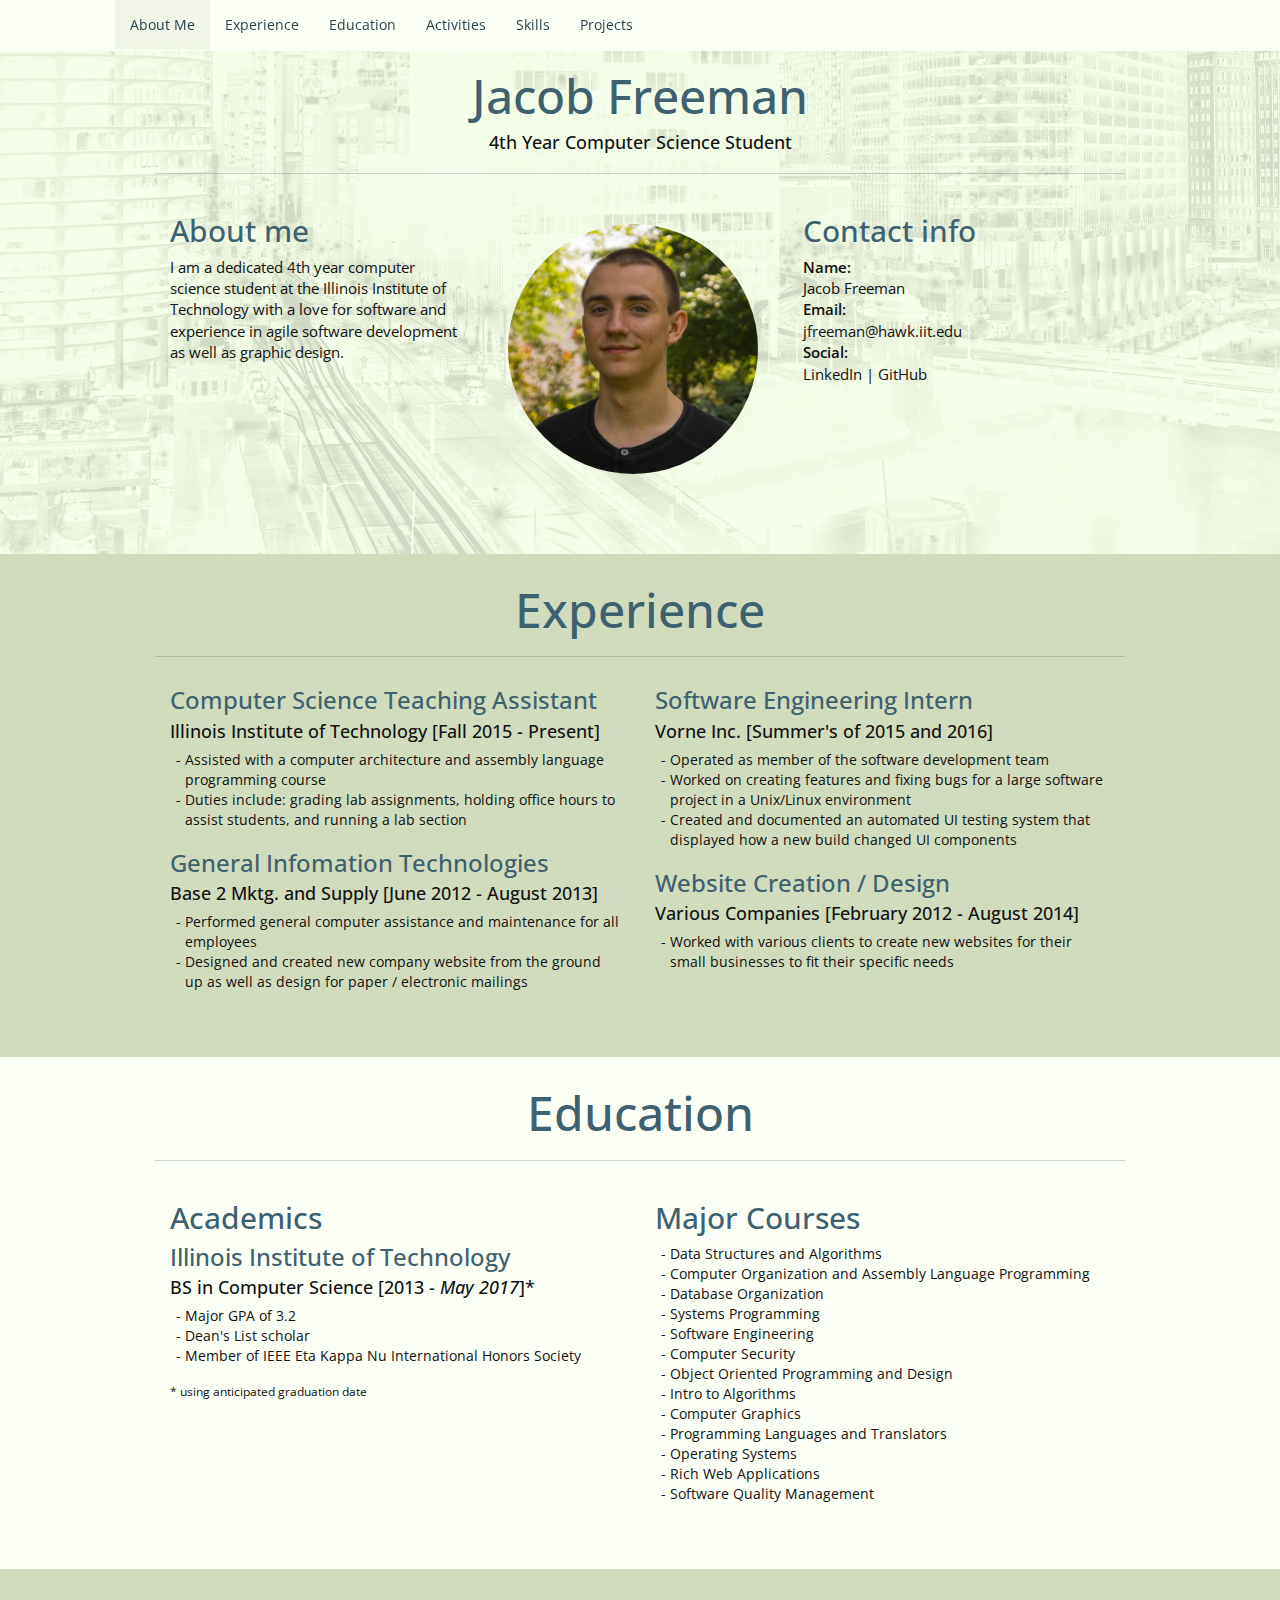
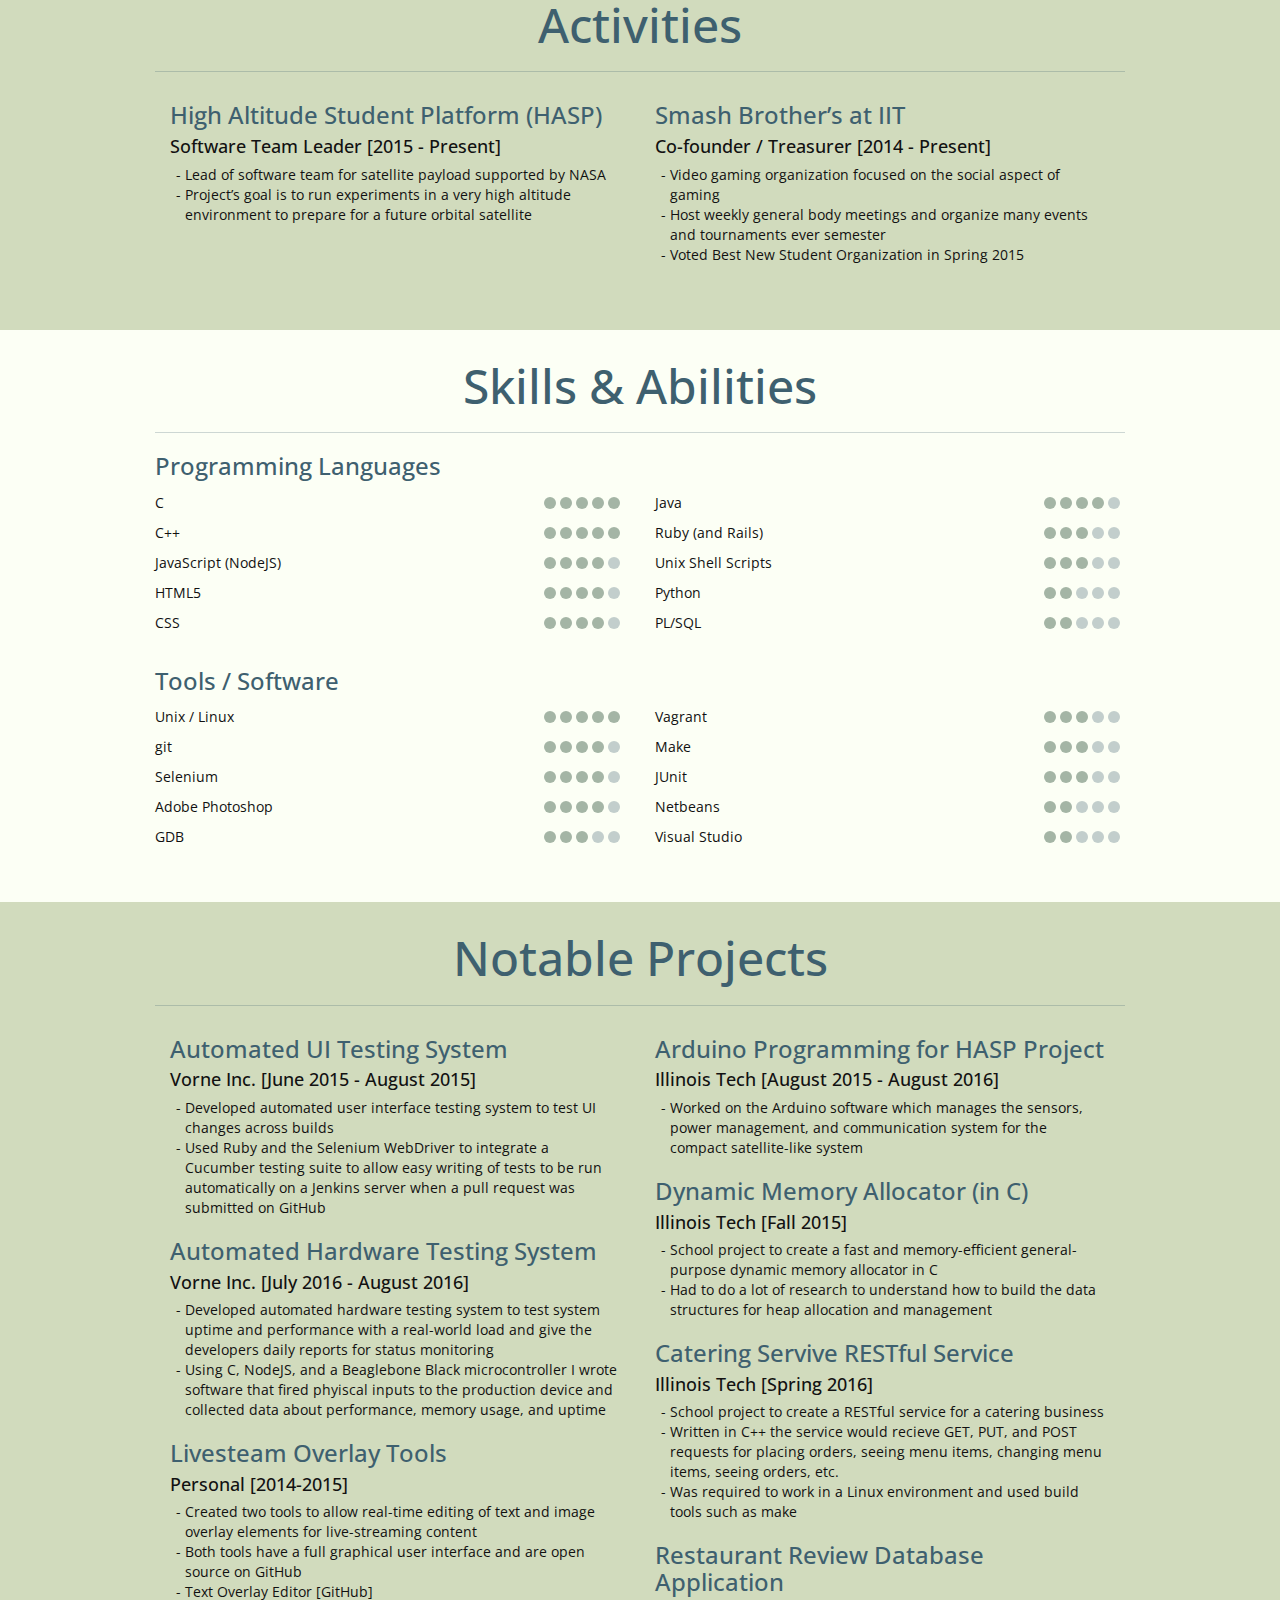
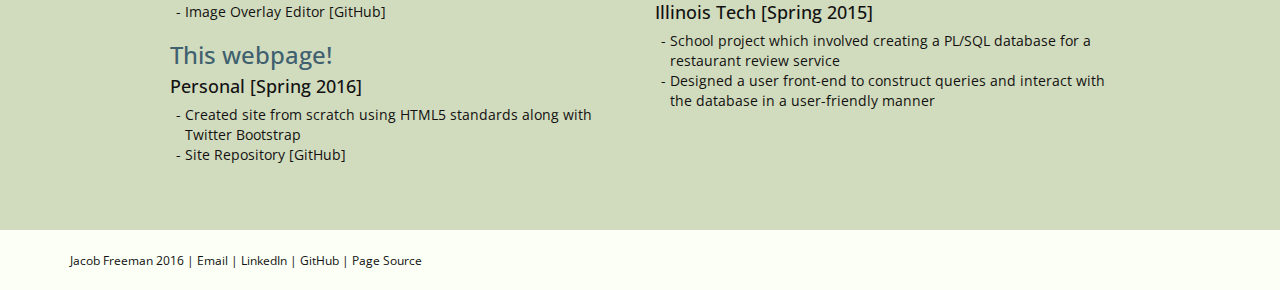
<file: index.html>
<!DOCTYPE html>
<html lang="en">
<head>
  <!-- basic charset, IE, and viewport info -->
  <meta charset="utf-8">
  <meta http-equiv="X-UA-Compatible" content="IE=edge">
  <meta name="viewport" content="width=device-width, initial-scale=1">

  <!-- favicons for every device imaginable -->
	<link rel="shortcut icon" href="images/favicon/favicon.ico">
	<link rel="icon" sizes="16x16 32x32 64x64" href="images/favicon/favicon.ico">
	<link rel="icon" type="image/png" sizes="196x196" href="images/favicon/favicon-192.png">
	<link rel="icon" type="image/png" sizes="160x160" href="images/favicon/favicon-160.png">
	<link rel="icon" type="image/png" sizes="96x96" href="images/favicon/favicon-96.png">
	<link rel="icon" type="image/png" sizes="64x64" href="images/favicon/favicon-64.png">
	<link rel="icon" type="image/png" sizes="32x32" href="images/favicon/favicon-32.png">
	<link rel="icon" type="image/png" sizes="16x16" href="images/favicon/favicon-16.png">
	<link rel="apple-touch-icon" href="images/favicon/favicon-57.png">
	<link rel="apple-touch-icon" sizes="114x114" href="images/favicon/favicon-114.png">
	<link rel="apple-touch-icon" sizes="72x72" href="images/favicon/favicon-72.png">
	<link rel="apple-touch-icon" sizes="144x144" href="images/favicon/favicon-144.png">
	<link rel="apple-touch-icon" sizes="60x60" href="images/favicon/favicon-60.png">
	<link rel="apple-touch-icon" sizes="120x120" href="images/favicon/favicon-120.png">
	<link rel="apple-touch-icon" sizes="76x76" href="images/favicon/favicon-76.png">
	<link rel="apple-touch-icon" sizes="152x152" href="images/favicon/favicon-152.png">
	<link rel="apple-touch-icon" sizes="180x180" href="images/favicon/favicon-180.png">
	<meta name="msapplication-TileColor" content="#3E606F">
	<meta name="msapplication-TileImage" content="images/favicon/favicon-144.png">
	<meta name="msapplication-config" content="browserconfig.xml">

  <title>Jacob Freeman - Resume</title>

  <!-- Bootstrap | custom css | Open Sans font -->
  <link type="text/css" href="css/bootstrap.min.css" rel="stylesheet">
  <link type="text/css" href="css/style.css" rel="stylesheet">
  <link type="text/css" href="http://fonts.googleapis.com/css?family=Open+Sans:300,600,700" rel="stylesheet">

  <!-- include jquery, bootstrap, and custom js -->
  <script type="text/javascript" src="js/jquery-2.2.1.min.js"></script>
  <script type="text/javascript" src="js/bootstrap.min.js"></script>
  <script type="text/javascript" src="js/custom.js"></script>
</head>

<body data-spy="scroll" data-target="#topnav">
  <!-- navbar -->
  <nav id="topnav" class="navbar navbar-custom affix-top background-grey" data-spy="affix">
    <div class="container navbar">
      <!-- mobile display toggle -->
      <div class="navbar-header">
        <button type="button" class="navbar-toggle collapsed" data-toggle="collapse" data-target="#nav-collapse">
          <span class="sr-only">Toggle navigation</span>
          <span class="icon-bar"></span>
          <span class="icon-bar"></span>
          <span class="icon-bar"></span>
        </button>
      </div>

      <!-- Collect the nav links, forms, and other content for toggling -->
      <div class="navbar-collapse collapse" id="nav-collapse">
        <ul class="nav navbar-nav">
          <li class="active"><a href="#profile">About Me</a></li>
          <li><a href="#experience">Experience</a></li>
          <li><a href="#education">Education</a></li>
          <li><a href="#activities">Activities</a></li>
          <li><a href="#skills">Skills</a></li>
          <li><a href="#projects">Projects</a></li>
        </ul>
      </div>
    </div> <!-- /.container .navbar -->
  </nav> <!-- /nav -->

  <!-- basic profile -->
  <a class="anchor" id="profile"></a>
  <div class="profile-container">
    <div class="container top-container">
      <!-- title -->
      <div class="title">
        <h1>Jacob Freeman</h1>
        <h4>4th Year Computer Science Student</h4>
        <hr>
      </div>

      <!-- about -->
      <div class="col-md-4">
        <h2>About me</h2>
        <p>
          I am a dedicated 4th year computer science student at the <a href="#education">Illinois Institute
          of Technology</a> with a love for software and experience in agile software development
          as well as graphic design.
        </p>
      </div>

      <!-- picture -->
      <div class="col-md-4 circle-picture-wrap">
        <img src="./images/me.jpg" class="img-circle img-responsive" alt="Photo of Jacob Freeman">
      </div>
      <!-- contact -->
      <div class="col-md-4">
        <h2>Contact info</h2>
        <address>
          <strong>Name:</strong><br>
                  Jacob Freeman<br>
          <strong>Email:</strong><br>
          <a href="mailto:jfreeman@hawk.iit.edu">
                  jfreeman@hawk.iit.edu</a><br>
          <strong>Social:</strong><br>
          <a href="https://www.linkedin.com/in/jakefreemancs" target="_blank">
                  LinkedIn</a> |
          <a href="https://github.com/jake-freeman" target="_blank">
                  GitHub</a><br>
        </address>
      </div>
    </div> <!-- /.container -->
  </div> <!-- ./stripped-bg -->


  <div class="stripped-content">
    <!-- experience-->
    <a class="anchor" id="experience"></a>
    <div class="stripped-bg background-dark">
      <div class="container">
        <!-- title -->
        <div class="title">
          <h1>Experience</h1>
          <hr>
        </div>
        <div class="col-md-6">
          <!-- CS TA -->
          <h3>Computer Science Teaching Assistant</h3>
          <h4>Illinois Institute of Technology [Fall 2015 - Present]</h4>
          <ul class="dashed">
            <li>Assisted with a computer architecture and assembly language programming course</li>
            <li>Duties include: grading lab assignments, holding office hours to assist students, and running a lab section</li>
          </ul>
          <!-- Base 2 IT -->
          <h3>General Infomation Technologies</h3>
          <h4>Base 2 Mktg. and Supply [June 2012 - August 2013]</h4>
          <ul class="dashed">
            <li>Performed general computer assistance and maintenance for all employees</li>
            <li>Designed and created new company website from the ground up as well as design for paper / electronic mailings</li>
          </ul>
        </div>
        <div class="col-md-6">
          <!-- Vorne intern -->
          <h3>Software Engineering Intern</h3>
          <h4>Vorne Inc. [Summer's of 2015 and 2016]</h4>
          <ul class="dashed">
            <li>Operated as member of the software development team</li>
            <li>Worked on creating features and fixing bugs for a large software project in a Unix/Linux environment</li>
            <li>Created and documented an automated UI testing system that displayed how a new build changed UI components</li>
          </ul>
          <!-- Freelance web design -->
          <h3>Website Creation / Design</h3>
          <h4>Various Companies [February 2012 - August 2014]</h4>
          <ul class="dashed">
            <li>Worked with various clients to create new websites for their small businesses to fit their specific needs</li>
          </ul>
        </div>
      </div> <!-- /.container -->
    </div> <!-- ./stripped-bg -->


    <!-- eduction -->
    <a class="anchor" id="education"></a>
    <div class="stripped-bg background-light">
      <div class="container">
        <!-- title -->
        <div class="title">
          <h1>Education</h1>
          <hr>
        </div>

        <!-- academics -->
        <div class="col-md-6">
          <h2>Academics</h2>
          <!-- IIT -->
          <h3>Illinois Institute of Technology</h3>
          <h4>BS in Computer Science [2013 - <em>May 2017</em>]*</h4>
          <ul class="dashed">
            <li>Major GPA of 3.2</li>
            <li>Dean's List scholar</li>
            <li>Member of IEEE Eta Kappa Nu International Honors Society</li>
          </ul>
          <small>* using anticipated graduation date</small>

          <!-- Cary Grove -->
          <!--<h3>Cary Grove High School</h3>
          <h4>Class of 2013</h4>-->
        </div>

        <!-- relevant courses -->
        <div class="col-md-6">
          <h2>Major Courses</h2>
          <ul class="dashed">
            <li>Data Structures and Algorithms</li>
            <li>Computer Organization and Assembly Language Programming</li>
            <li>Database Organization</li>
            <li>Systems Programming</li>
            <li>Software Engineering</li>
            <li>Computer Security</li>
            <li>Object Oriented Programming and Design</li>
            <li>Intro to Algorithms</li>
            <li>Computer Graphics</li>
            <li>Programming Languages and Translators</li>
            <li>Operating Systems</li>
            <li>Rich Web Applications</li>
            <li>Software Quality Management</li>
          </ul>
        </div>
      </div> <!-- /.container -->
    </div> <!-- ./stripped-bg -->


    <!-- activities -->
    <a class="anchor" id="activities"></a>
    <div class="stripped-bg background-dark">
      <div class="container">
        <!-- title -->
        <div class="title">
          <h1>Activities</h1>
          <hr>
        </div>
        <div class="col-md-6">
          <!-- HASP -->
          <h3>High Altitude Student Platform (HASP)</h3>
          <h4>Software Team Leader [2015 - Present]</h4>
          <ul class="dashed">
            <li>Lead of software team for satellite payload supported by NASA</li>
            <li>Project’s goal is to run experiments in a very high altitude
                environment to prepare for a future orbital satellite</li>
          </ul>
        </div>

          <div class="col-md-6">
          <!-- Smash Bros -->
          <h3>Smash Brother’s at IIT</h3>
          <h4>Co-founder / Treasurer [2014 - Present]</h4>
          <ul class="dashed">
            <li>Video gaming organization focused on the social aspect of gaming</li>
            <li>Host weekly general body meetings and organize many events and tournaments ever semester</li>
            <li>Voted Best New Student Organization in Spring 2015</li>
          </ul>
        </div>
      </div> <!-- /.container -->
    </div> <!-- ./stripped-bg -->


    <!-- skills and abilities -->
    <a class="anchor" id="skills"></a>
    <div class="stripped-bg background-light">
      <div class="container">
        <!-- title -->
        <div class="title">
          <h1>Skills &amp; Abilities</h1>
          <hr>
        </div>

        <!-- programming languages -->
        <h3>Programming Languages</h3>
        <div class="row">
          <div class="col-md-6">
            <ul class="no-bullets">
              <li>C                   <span class="score" data-value="5"></span></li>
              <li>C++                 <span class="score" data-value="5"></span></li>
              <li>JavaScript (NodeJS) <span class="score" data-value="4"></span></li>
              <li>HTML5               <span class="score" data-value="4"></span></li>
              <li>CSS                 <span class="score" data-value="4"></span></li>
            </ul>
          </div>

          <div class="col-md-6">
            <ul class="no-bullets">
              <li>Java               <span class="score" data-value="4"></span></li>
              <li>Ruby (and Rails)   <span class="score" data-value="3"></span></li>
              <li>Unix Shell Scripts <span class="score" data-value="3"></span></li>
              <li>Python             <span class="score" data-value="2"></span></li>
              <li>PL/SQL             <span class="score" data-value="2"></span></li>
            </ul>
          </div>
        </div> <!-- /.row -->
        <!-- tools / software -->
        <h3 class="tools">Tools / Software</h3>
        <div class="row">
          <div class="col-md-6">
            <ul class="no-bullets">
              <li>Unix / Linux    <span class="score" data-value="5"></span></li>
              <li>git             <span class="score" data-value="4"></span></li>
              <li>Selenium        <span class="score" data-value="4"></span></li>
              <li>Adobe Photoshop <span class="score" data-value="4"></span></li>
              <li>GDB             <span class="score" data-value="3"></span></li>
            </ul>
          </div>

          <div class="col-md-6">
            <ul class="no-bullets">
              <li>Vagrant       <span class="score" data-value="3"></span></li>
              <li>Make          <span class="score" data-value="3"></span></li>
              <li>JUnit         <span class="score" data-value="3"></span></li>
              <li>Netbeans      <span class="score" data-value="2"></span></li>
              <li>Visual Studio <span class="score" data-value="2"></span></li>
            </ul>
          </div>
        </div> <!-- /.row -->
      </div> <!-- /.container -->
    </div> <!-- ./stripped-bg -->


    <!-- projects -->
    <a class="anchor" id="projects"></a>
    <div class="stripped-bg background-dark">
      <div class="container">
        <!-- title -->
        <div class="title">
          <h1>Notable Projects</h1>
          <hr>
        </div>
        <div class="col-md-6">
          <!-- UI testing system -->
          <h3>Automated UI Testing System</h3>
          <h4>Vorne Inc. [June 2015 - August 2015]</h4>
          <ul class="dashed">
            <li>Developed automated user interface testing system to test UI changes across builds</li>
            <li>Used Ruby and the Selenium WebDriver to integrate a Cucumber testing suite to allow easy writing of tests to be run automatically on a Jenkins server when a pull request was submitted on GitHub</li>
          </ul>

          <!-- Hardware testing system -->
          <h3>Automated Hardware Testing System</h3>
          <h4>Vorne Inc. [July 2016 - August 2016]</h4>
          <ul class="dashed">
            <li>Developed automated hardware testing system to test system uptime and performance with a real-world load and give the developers daily reports for status monitoring</li>
            <li>Using C, NodeJS, and a Beaglebone Black microcontroller I wrote software that fired phyiscal inputs to the production device and collected data about performance, memory usage, and uptime</li>
          </ul>

          <!-- livestream overlay -->
          <h3>Livesteam Overlay Tools</h3>
          <h4>Personal [2014-2015]</h4>
          <ul class="dashed">
            <li>Created two tools to allow real-time editing of text and image overlay elements for live-streaming content</li>
            <li>Both tools have a full graphical user interface and are open source on GitHub</li>
            <li><a href="https://github.com/jake-freeman/tech-stream" target="_blank">Text Overlay Editor [GitHub]</a></li>
            <li><a href="https://github.com/jake-freeman/stream-thing" target="_blank">Image Overlay Editor [GitHub]</a></li>
          </ul>

          <!-- this site -->
          <h3>This webpage!</h3>
          <h4>Personal [Spring 2016]</h4>
          <ul class="dashed">
            <li>Created site from scratch using HTML5 standards along with Twitter Bootstrap</li>
            <li><a href="https://github.com/jake-freeman/jake-freeman.github.io" target="_blank">Site Repository [GitHub]</a></li>
          </ul>

        </div>
        <div class="col-md-6">
          <!-- arduino for HASP -->
          <h3>Arduino Programming for HASP Project</h3>
          <h4>Illinois Tech [August 2015 - August 2016]</h4>
          <ul class="dashed">
            <li>Worked on the Arduino software which manages the sensors, power management, and communication system for the compact satellite-like system</li>
          </ul>

          <!-- memory allocator -->
          <h3>Dynamic Memory Allocator (in C)</h3>
          <h4>Illinois Tech [Fall 2015]</h4>
          <ul class="dashed">
            <li>School project to create a fast and memory-efficient general-purpose dynamic memory allocator in C</li>
            <li>Had to do a lot of research to understand how to build the data structures for heap allocation and management</li>
          </ul>

          <!-- Catering Servive RESTful Service -->
          <h3>Catering Servive RESTful Service</h3>
          <h4>Illinois Tech [Spring 2016]</h4>
          <ul class="dashed">
            <li>School project to create a RESTful service for a catering business</li>
            <li>Written in C++ the service would recieve GET, PUT, and POST requests for placing orders, seeing menu items, changing menu items, seeing orders, etc.</li>
            <li>Was required to work in a Linux environment and used build tools such as make</li>
          </ul>

          <!-- restaurant review -->
          <h3>Restaurant Review Database Application</h3>
          <h4>Illinois Tech [Spring 2015]</h4>
          <ul class="dashed">
            <li>School project which involved creating a PL/SQL database for a restaurant review service</li>
            <li>Designed a user front-end to construct queries and interact with the database in a user-friendly manner</li>
          </ul>
        </div>
      </div> <!-- /.container -->
    </div> <!-- ./stripped-bg -->

    <!-- footer -->
    <div class="stripped-bg background-light">
      <div class="container footer">
        <div class="col-md-12">
          <small>
            Jacob Freeman 2016 |
            <a href="mailto:jfreeman@hawk.iit.edu">
              Email</a> |
            <a href="https://www.linkedin.com/in/jakefreemancs" target="_blank">
              LinkedIn</a> |
            <a href="https://github.com/jake-freeman" target="_blank">
              GitHub</a> |
            <a href="https://github.com/jake-freeman/jake-freeman.github.io" target="_blank">
              Page Source</a>
          </small>
        </div> <!-- /.col -->
      </div> <!-- /.container -->
    </div> <!-- ./stripped-bg -->
  </div>
</body>
</html>
</file>
<file: css/style.css>
/* CSSLint stuff
/*csslint box-sizing: false*/

/* title styles */
.title {
  text-align: center;
}

/* background colors / body */
body {
  padding-top: 40px;
  font-family: 'Open Sans', sans-serif;
  color: #111111;
}

.stripped-bg {
  background-color: #FCFFF5;
}
.stripped-bg:nth-child(4n+2) {
  background-color: #D1DBBD;
}

/* containers */
@media(min-width:1200px){
  .container {
    max-width: 1280px;
    padding: 10px 150px 50px;
  }
}
@media(min-width:992px) {
  .container {
    padding: 10px 100px 50px;
  }
}
@media(max-width:767px) {
  .container {
    padding: 10px 50px 50px;
  }
}

/* link styles */
a {
  color: #111111;
  text-decoration: none;
}
a:visited {
  color: #111111;
  text-decoration: none;
}
a:hover {
  color: grey;
  text-decoration: none;
}

/* text */
p, address {
  font-size: 15px;
}
strong {
  font-weight: 600;
}

/* heading */
h1 {
  font-size: 48px;
  color: #3E606F;
}
h2 {
  color: #3E606F;
}
h3 {
  margin-top: 10px;
  margin-bottom: 8px;
  color: #3E606F;
}
h4 {
  margin-bottom: 8px;
  margin-top: 5px;
}
hr {
  border-color: #3E606F;
  opacity: .25;
}

/* unordered lists */
ul {
  margin: 5px;
  padding-left: 10px;
  padding-bottom: 10px;
}
ul.dashed {
  list-style-type: none;
}
ul.dashed > li {
  text-indent: -9px;
}
ul.dashed > li:before {
  content: "- ";
  text-indent: -5px;
}
ul.no-bullets {
  list-style-type: none;
  margin: 0;
  padding: 0;
}
ul.no-bullets > li {
  padding-top: 5px;
  padding-bottom: 5px;
}
ul.no-bullets > li:hover{
    background:#F1F6E7;
}

/* circles */
.score {
  float: right;
  padding-top: 1px;
  padding-right: 5px;
}
ul.no-bullets > li > .score > .full-circle {
  text-align: right;
  display: inline-block;
  background-color: #C2CECC;

  height: 12px;
  width: 12px;

  -moz-border-radius: 6px;
  -webkit-border-radius: 6px;
  border-radius: 6px;

	-webkit-transition: all 0.3s;
  -moz-transition: all 0.3s;
  -o-transition: all 0.3s;
  transition: all 0.3s;
}
ul.no-bullets > li > .score > .full {
  background-color: #A4B5A5;
}
ul.no-bullets > li:hover > .score > .full-circle {
  margin-left: 2px;
}

/* navbar */
nav {
  opacity: .95;
  z-index: 99;
}
.nav {
  padding-bottom: 0;
}
.background-grey {
  background-color: #FCFFF5;
}
.anchor {
  display: block;
  position: relative;
  top: -50px;
  visibility: hidden;
}
.affix {
  position: fixed;
  top: 0;
  width: 100%;
}
.navbar {
  padding-top: 0;
  padding-bottom: 0;
  margin-bottom: 0;
  border-top: 0;
  border-left: 0;
  border-right: 0;
  border-radius: 0;
  position: fixed;
  top: 0;
  box-sizing: content-box;
}
@media(max-width:767px) {
  .navbar {
    top: 0;
    position: static;
  }
}
.navbar-custom .navbar-nav > li > a {
  color: #193441;
}
.navbar-custom .navbar-nav > li > a:hover,
.navbar-custom .navbar-nav > li > a:focus {
  color: #3E606F;
  background-color: inherit;
}
/* [HACK]: Need to be extra specific to override previous rule */
.navbar-custom .navbar-nav > .active > a,
.navbar-custom .navbar-nav > .active > a:focus,
.navbar-custom .navbar-nav > .active > a:hover {
  background-color: #F1F6E7;
}

/* misc */
.footer {
  position: relative;
  padding: 20px 0 20px 0;
}
.footer > small {
  position: absolute;
  bottom: 20px;
}
.circle-picture-wrap { /* my picture */
  padding: 30px 30px 30px;
  max-width: 310px;
  max-height: 310px;
}
.tools {
  padding-top: 20px;
}
.profile-container {
  background-image: url("../images/downtown-light.jpg");
  background-repeat: no-repeat;
  background-size: cover;
  box-shadow: inset 0 0 0 1000px rgba(245, 255, 232, .85);
}
</file>
